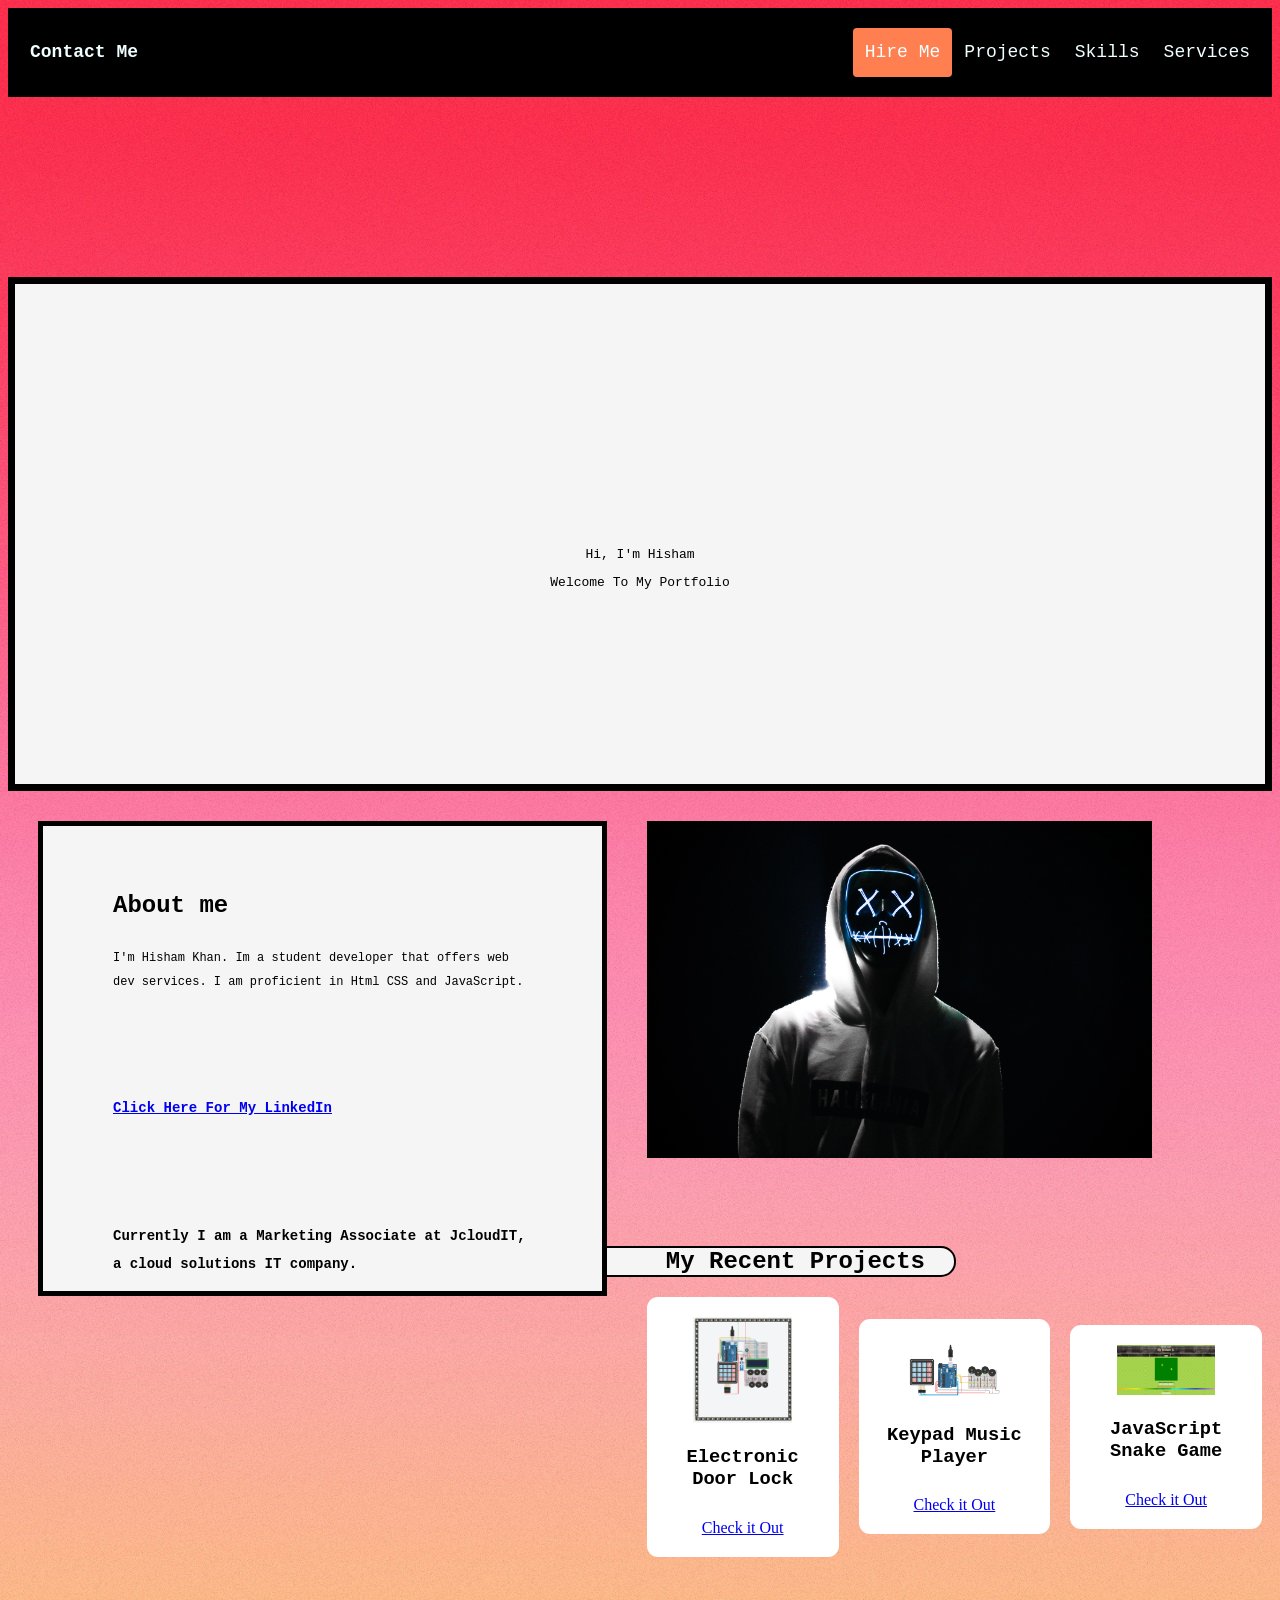
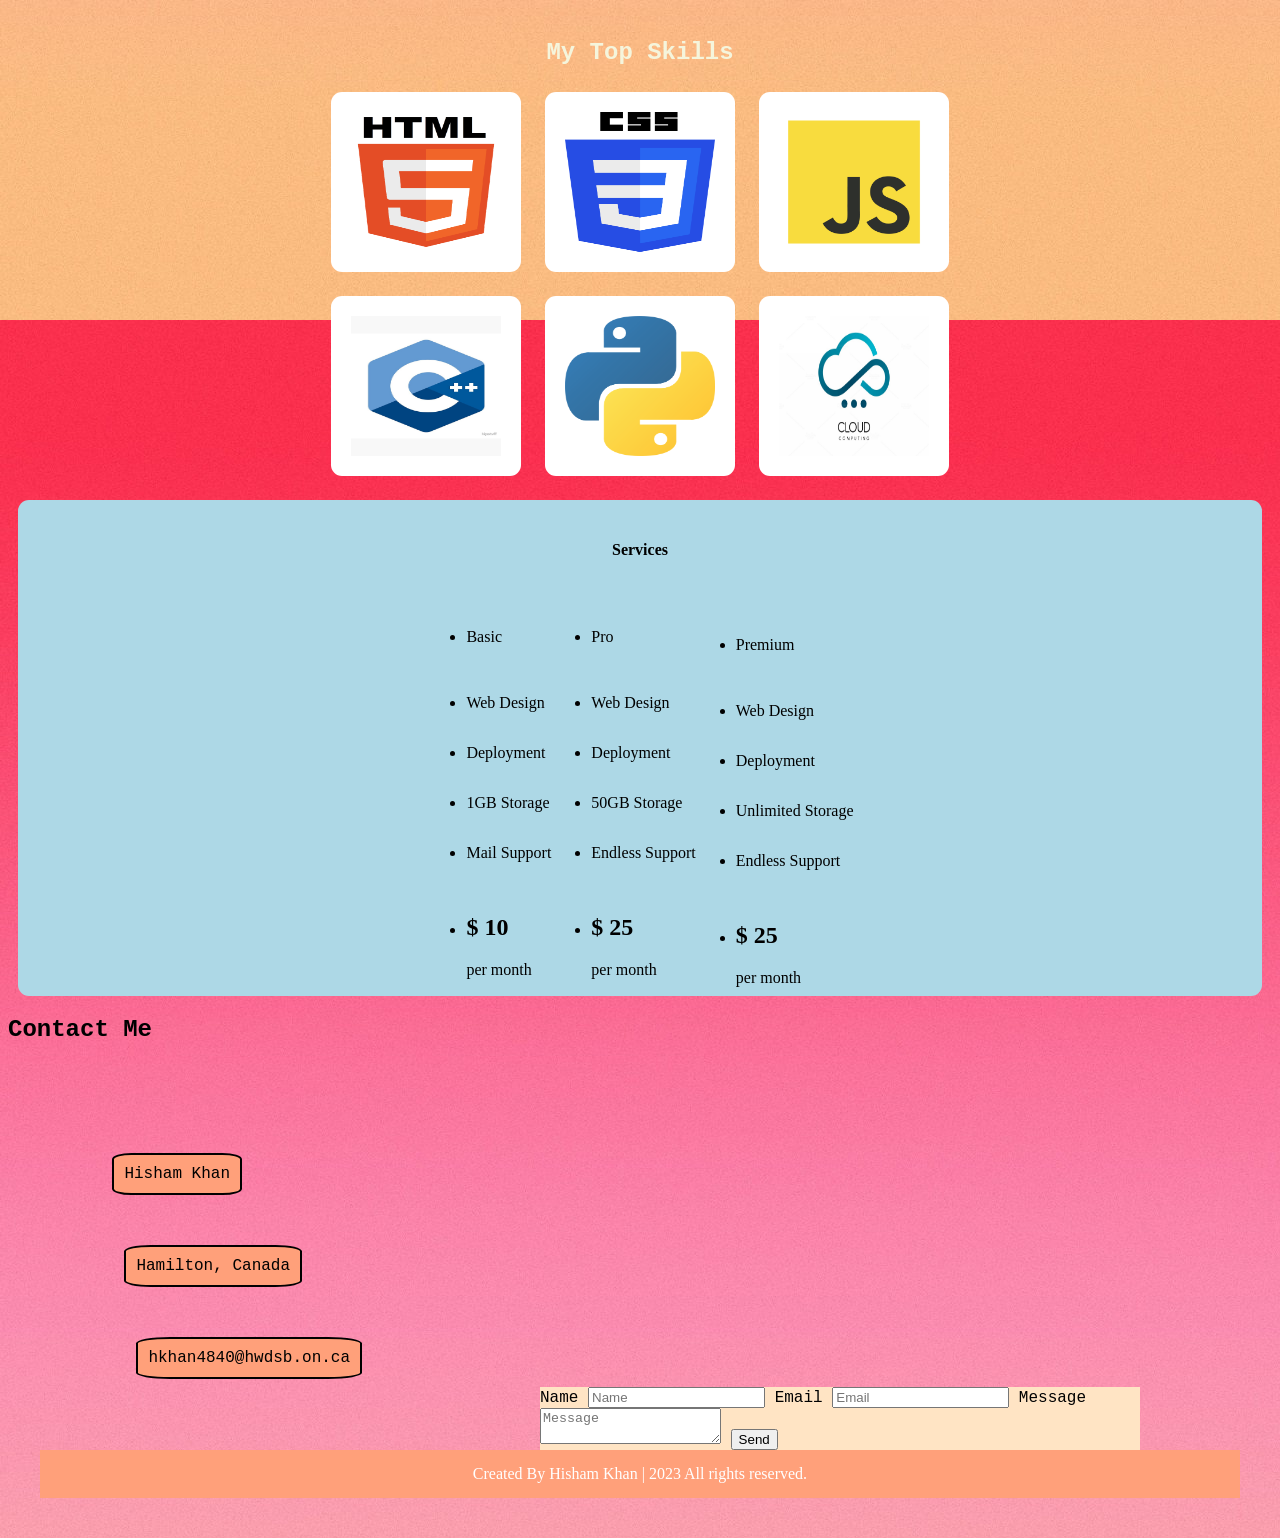
<file: index.html>
<!DOCTYPE html>
<html lang="en">
<head>
    <meta charset="UTF-8">
    <meta http-equiv="X-UA-Compatible" content="IE=edge">
    <meta name="viewport" content="width=device-width, initial-scale=1.0">
    <link rel="stylesheet" href="style.css">
    <link rel="script" href="script.js">
    <title>Website</title>


  
</head>


<body class="body">

    <div class="header">
        <a href="#contact" class="logo">Contact Me</a>
        <div class="header-right">
          <a class="active" href="https://ca.linkedin.com/in/hisham-k-297332267">Hire Me</a>
          <a href="#projects">Projects</a>
          <a href="#skills">Skills</a>
          <a href="#serviceheader">Services</a>
        </div>
      </div>

      <div class="box">
        <p id="tagline">Hi, I'm Hisham</p>
        <p id="tagline">Welcome To My Portfolio</p> 
      </div>

      <!--Section 2: About me-->

  
<div class="column-2">
    <h1>About me</h1>
    <span style="--n:250" class="animations">I'm Hisham Khan. Im a student developer that offers web dev services. I am proficient in Html CSS and JavaScript.</span>
    <h3 id="d23"><a href="https://ca.linkedin.com/in/hisham-k-297332267">Click Here For My LinkedIn</a>
    </h3>
    <h3 id="d23">
      Currently I am a Marketing Associate at JcloudIT, a cloud solutions IT company.
    </h3>
    
</div>

<div width="10" height="10">
<img src="images/about.jpg" id="img1">
</div>

<section class="projects" id="projects">


  <h2 id=myrecentprojects class="projects-title">My Recent Projects</h2>

  <div class="projects-container">
    <div class="project-container project-card">
      <img
        src="images/doorlock.png"
        alt="expense-tracker"
        loading="lazy"
        class="project-pic"
      />
      <h3 class="project-title">Electronic Door Lock</h3>
      <p class="project-details">
        
      </p>
      <a href="https://www.tinkercad.com/things/279cfKQQ7SI-tej3m-culminating-task/editel?sharecode=rra4Mtk5sgJwnmnbdCJPDV0yx7K9Fpzuvy6Smz7Po2Y" target="_blank" class="project-link">Check it Out</a>
    </div>
    <div class="project-container project-card">
      <img
        src="images/musicplayer.png"
        alt="netflic-clone"
        loading="lazy"
        class="project-pic"
      />
      <h3 class="project-title">Keypad Music Player</h3>
      <p class="project-details">

      </p>
      <a href="https://www.tinkercad.com/things/6hLzX31OpA3-task-5/editel?sharecode=H7u-XN_5c_JZ19SJtfdOCaW3M8xUnhJWun__Durep5I" target="_blank" class="project-link">Check it Out</a>
    </div>
    <div class="project-container project-card">
      <img
        src="images/picofsnakegame.png"
        alt="greeny-earth"
        loading="lazy"
        class="project-pic"
      />
      <h3 class="project-title">JavaScript Snake Game</h3>
      <p class="project-details">
      
      </p>
      <a href="https://github.com/hkhan4840/JavaScript-Game" target="_blank" class="project-link">Check it Out</a>
    </div>
  </div>
</section>








<section class="skills" id="skills">
  <h2 class="skill-header">My Top Skills</h2>

  <div class="skills-wrapper">
    <div class="first-set animate__animated animate__pulse">
      <img
        src="images/html logo.png"
        alt=""
        loading="lazy"
        class="icon icon-card"
      />
      <img
        src="images/css logo.png"
        alt=""
        loading="lazy"
        class="icon icon-card"
      />
      <img
        src="images/javascript logo.png"
        alt=""
        loading="lazy"
        class="icon icon-card"
      />
    </div>

    <div class="second-set animate__animated animate__pulse">
      <img
        src="images/c++ logo.jpg"
        alt=""
        loading="lazy"
        class="icon icon-card"
      />
      <img
        src="images/python logo.png"
        alt=""
        loading="lazy"
        class="icon icon-card"
      />
      <img
        src="images/cloud logo.jpg"
        alt=""
        loading="lazy"
        class="icon icon-card"
      />
    </div>
  </div>
</section>

<section id="servicessection">
  <h4 id="serviceheader">Services</h4>
      <!-- Pricing Tables -->
      <div class="w3-row-padding" style="margin:0 -16px">
        <div class="w3-third w3-margin-bottom">
          <ul class="w3-ul w3-border w3-white w3-center w3-opacity w3-hover-opacity-off">
            <li class="w3-black w3-xlarge w3-padding-32">Basic</li>
            <li class="w3-padding-16">Web Design</li>
            <li class="w3-padding-16">Deployment</li>
            <li class="w3-padding-16">1GB Storage</li>
            <li class="w3-padding-16">Mail Support</li>
            <li class="w3-padding-16">
              <h2>$ 10</h2>
              <span class="w3-opacity">per month</span>
            </li>
        
          </ul>
        </div>
        
        <div class="w3-third w3-margin-bottom">
          <ul class="w3-ul w3-border w3-white w3-center w3-opacity w3-hover-opacity-off">
            <li class="w3-teal w3-xlarge w3-padding-32">Pro</li>
            <li class="w3-padding-16">Web Design</li>
            <li class="w3-padding-16">Deployment</li>
            <li class="w3-padding-16">50GB Storage</li>
            <li class="w3-padding-16">Endless Support</li>
            <li class="w3-padding-16">
              <h2>$ 25</h2>
              <span class="w3-opacity">per month</span>
            </li>
          
          </ul>
        </div>
        
        <div class="w3-third">
          <ul class="w3-ul w3-border w3-white w3-center w3-opacity w3-hover-opacity-off">
            <li class="w3-black w3-xlarge w3-padding-32">Premium</li>
            <li class="w3-padding-16">Web Design</li>
            <li class="w3-padding-16">Deployment</li>
            <li class="w3-padding-16">Unlimited Storage</li>
            <li class="w3-padding-16">Endless Support</li>
            <li class="w3-padding-16">
              <h2>$ 25</h2>
              <span class="w3-opacity">per month</span>
            </li>
          </ul>
        </div>
      </div>
    </div>
</section>


<section id="contact">

  <div class="container">
  
  <h2 id="contactme">Contact Me</h2>
  
  <div class="contact-content">
  
  <div class="column ">
  

  <div class="contact-text">
  
  <div class="icons">
  
  <div class="row">
  
  <i class="fas fa-user "></i>
  
  <div class="info">
  
  <h4></h4>
  
  <div id="infos">Hisham Khan</div>
  
  </div>
  
  </div>
  
  <div class="row">
  
  <i class="fas fa-map-marker-alt"></i>
  
  <div class="info">
  
  <h4></h4>
  
  <div id="infos">Hamilton, Canada</div>
  
  </div>
  
  </div>
  
  <div class="row">
  
  <i class="fas fa-envelope"></i>
  
  <div class="info">
  
  <h4></h4>
  
  <div id="infos">hkhan4840@hwdsb.on.ca</div>
  
  </div>
  
  </div>
  
  </div>
  
  </div>
  
  
  
  <form id="contact-form" action="https://submit-form.com/gdmmdwvb">
    <label for="name">Name</label>
    <input type="text" id="name" name="name" placeholder="Name" required="" />
    <label for="email">Email</label>
    <input type="email" id="email" name="email" placeholder="Email" required="" />
    <label for="message">Message</label>
    <textarea
      id="message"
      name="message"
      placeholder="Message"
      required=""
    ></textarea>
    <button type="submit">Send</button>
  </form>
  

  


<footer>
  <span>Created By Hisham Khan | <span class="far fa-copyright"></span> 2023 All rights reserved.</span>
</footer>

</body>

</html>
</file>
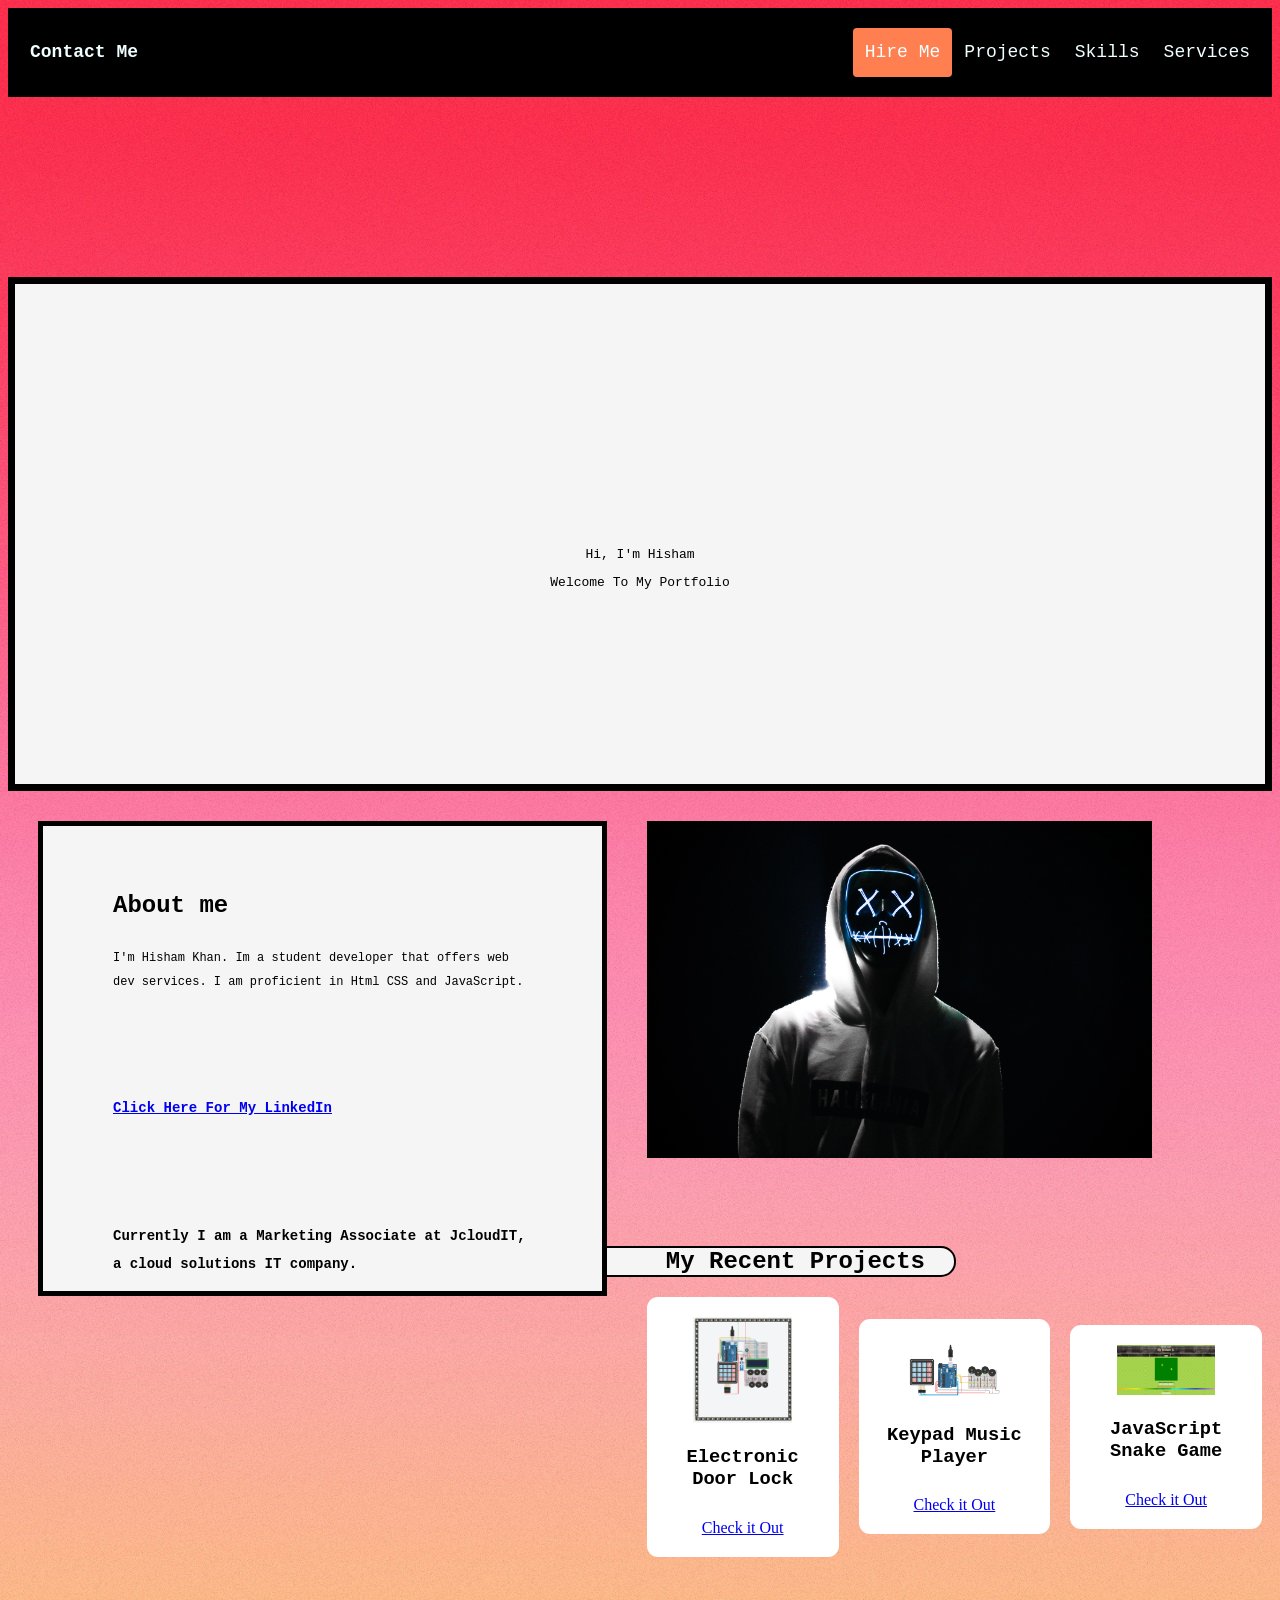
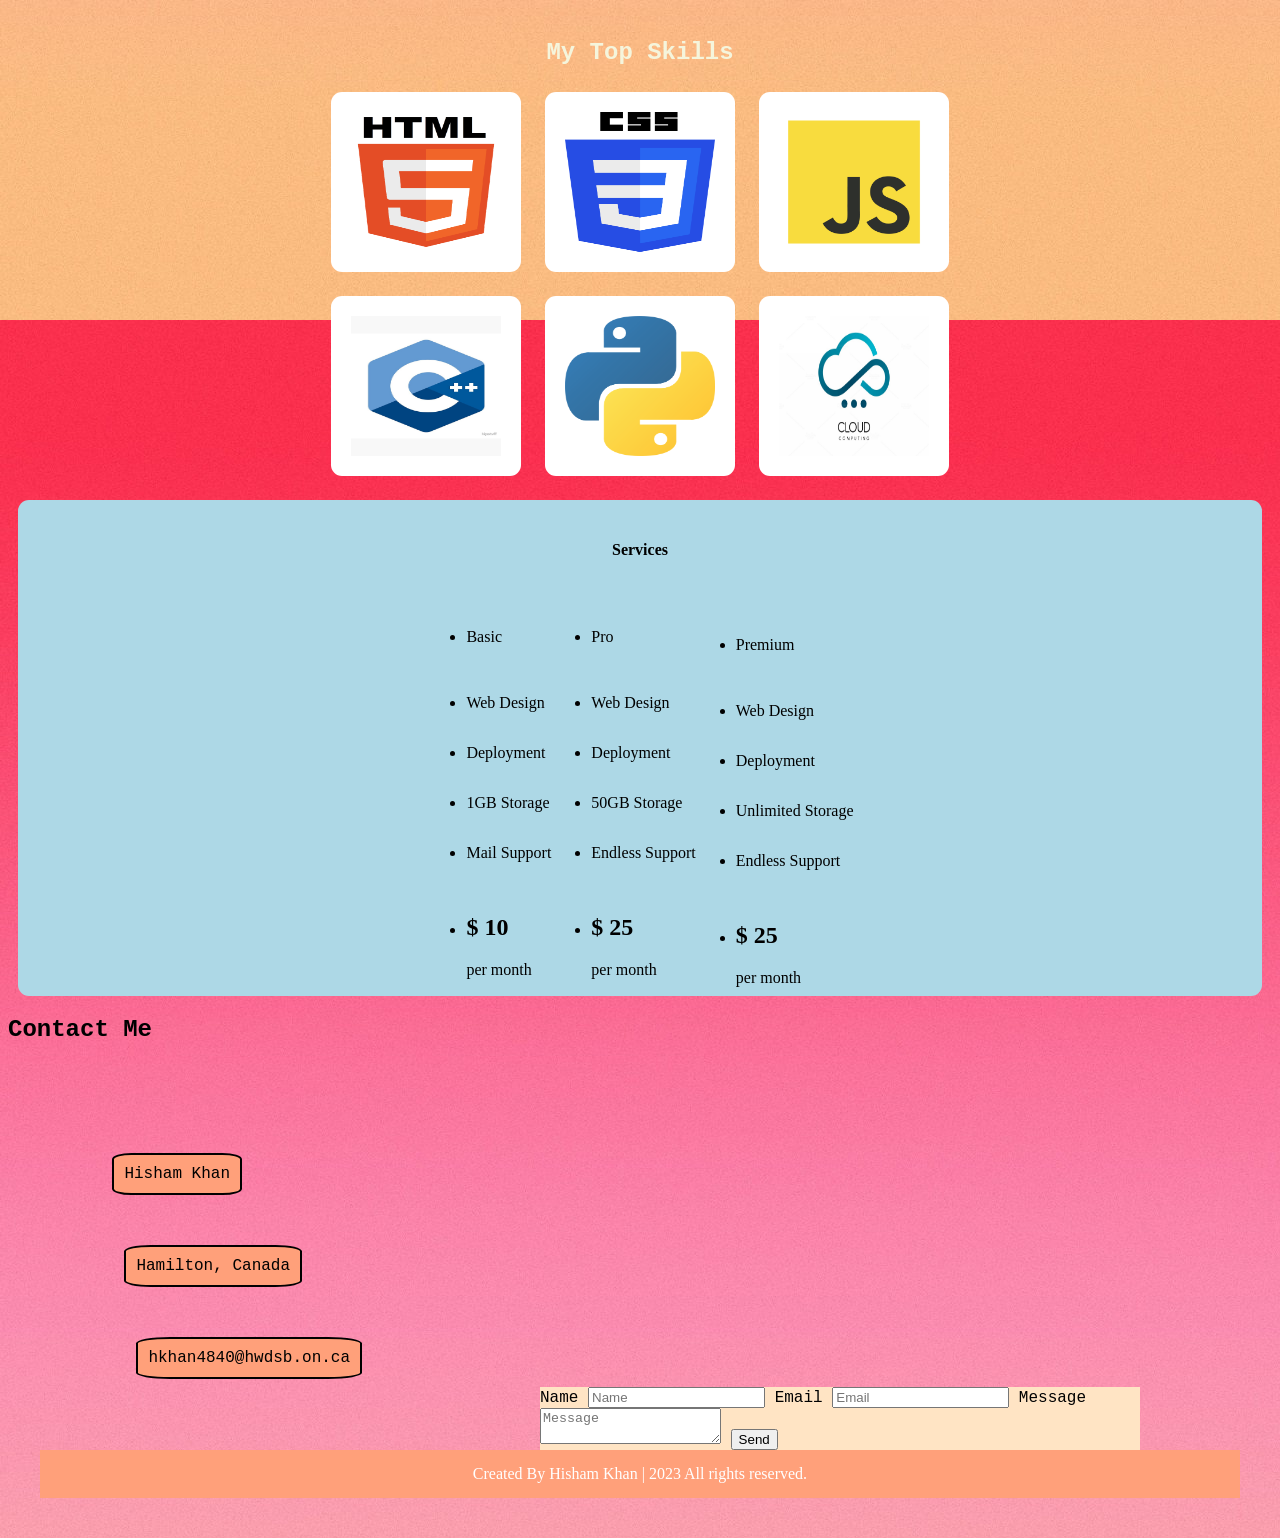
<file: index (1).html>
<!DOCTYPE html>
<html lang="en">
<head>
    <meta charset="UTF-8">
    <meta http-equiv="X-UA-Compatible" content="IE=edge">
    <meta name="viewport" content="width=device-width, initial-scale=1.0">
    <link rel="stylesheet" href="style (1).css">
    <link rel="script" href="script.js">
    <title>Website</title>


  
</head>


<body class="body">

    <div class="header">
        <a href="#contact" class="logo">Contact Me</a>
        <div class="header-right">
          <a class="active" href="https://ca.linkedin.com/in/hisham-k-297332267">Hire Me</a>
          <a href="#projects">Projects</a>
          <a href="#skills">Skills</a>
          <a href="#serviceheader">Services</a>
        </div>
      </div>

      <div class="box">
        <p id="tagline">Hi, I'm Hisham</p>
        <p id="tagline">Welcome To My Portfolio</p> 
      </div>

      <!--Section 2: About me-->

  
<div class="column-2">
    <h1>About me</h1>
    <span style="--n:250" class="animations">I'm Hisham Khan. Im a student developer that offers web dev services. I am proficient in Html CSS and JavaScript.</span>
    <h3 id="d23"><a href="https://ca.linkedin.com/in/hisham-k-297332267">Click Here For My LinkedIn</a>
    </h3>
    <h3 id="d23">
      Currently I am a Marketing Associate at JcloudIT, a cloud solutions IT company.
    </h3>
    
</div>

<div width="10" height="10">
<img src="images/about.jpg" id="img1">
</div>

<section class="projects" id="projects">


  <h2 id=myrecentprojects class="projects-title">My Recent Projects</h2>

  <div class="projects-container">
    <div class="project-container project-card">
      <img
        src="images/doorlock.png"
        alt="expense-tracker"
        loading="lazy"
        class="project-pic"
      />
      <h3 class="project-title">Electronic Door Lock</h3>
      <p class="project-details">
        
      </p>
      <a href="https://www.tinkercad.com/things/279cfKQQ7SI-tej3m-culminating-task/editel?sharecode=rra4Mtk5sgJwnmnbdCJPDV0yx7K9Fpzuvy6Smz7Po2Y" target="_blank" class="project-link">Check it Out</a>
    </div>
    <div class="project-container project-card">
      <img
        src="images/musicplayer.png"
        alt="netflic-clone"
        loading="lazy"
        class="project-pic"
      />
      <h3 class="project-title">Keypad Music Player</h3>
      <p class="project-details">

      </p>
      <a href="https://www.tinkercad.com/things/6hLzX31OpA3-task-5/editel?sharecode=H7u-XN_5c_JZ19SJtfdOCaW3M8xUnhJWun__Durep5I" target="_blank" class="project-link">Check it Out</a>
    </div>
    <div class="project-container project-card">
      <img
        src="images/picofsnakegame.png"
        alt="greeny-earth"
        loading="lazy"
        class="project-pic"
      />
      <h3 class="project-title">JavaScript Snake Game</h3>
      <p class="project-details">
      
      </p>
      <a href="https://github.com/hkhan4840/JavaScript-Game" target="_blank" class="project-link">Check it Out</a>
    </div>
  </div>
</section>








<section class="skills" id="skills">
  <h2 class="skill-header">My Top Skills</h2>

  <div class="skills-wrapper">
    <div class="first-set animate__animated animate__pulse">
      <img
        src="images/html logo.png"
        alt=""
        loading="lazy"
        class="icon icon-card"
      />
      <img
        src="images/css logo.png"
        alt=""
        loading="lazy"
        class="icon icon-card"
      />
      <img
        src="images/javascript logo.png"
        alt=""
        loading="lazy"
        class="icon icon-card"
      />
    </div>

    <div class="second-set animate__animated animate__pulse">
      <img
        src="images/c++ logo.jpg"
        alt=""
        loading="lazy"
        class="icon icon-card"
      />
      <img
        src="images/python logo.png"
        alt=""
        loading="lazy"
        class="icon icon-card"
      />
      <img
        src="images/cloud logo.jpg"
        alt=""
        loading="lazy"
        class="icon icon-card"
      />
    </div>
  </div>
</section>

<section id="servicessection">
  <h4 id="serviceheader">Services</h4>
      <!-- Pricing Tables -->
      <div class="w3-row-padding" style="margin:0 -16px">
        <div class="w3-third w3-margin-bottom">
          <ul class="w3-ul w3-border w3-white w3-center w3-opacity w3-hover-opacity-off">
            <li class="w3-black w3-xlarge w3-padding-32">Basic</li>
            <li class="w3-padding-16">Web Design</li>
            <li class="w3-padding-16">Deployment</li>
            <li class="w3-padding-16">1GB Storage</li>
            <li class="w3-padding-16">Mail Support</li>
            <li class="w3-padding-16">
              <h2>$ 10</h2>
              <span class="w3-opacity">per month</span>
            </li>
        
          </ul>
        </div>
        
        <div class="w3-third w3-margin-bottom">
          <ul class="w3-ul w3-border w3-white w3-center w3-opacity w3-hover-opacity-off">
            <li class="w3-teal w3-xlarge w3-padding-32">Pro</li>
            <li class="w3-padding-16">Web Design</li>
            <li class="w3-padding-16">Deployment</li>
            <li class="w3-padding-16">50GB Storage</li>
            <li class="w3-padding-16">Endless Support</li>
            <li class="w3-padding-16">
              <h2>$ 25</h2>
              <span class="w3-opacity">per month</span>
            </li>
          
          </ul>
        </div>
        
        <div class="w3-third">
          <ul class="w3-ul w3-border w3-white w3-center w3-opacity w3-hover-opacity-off">
            <li class="w3-black w3-xlarge w3-padding-32">Premium</li>
            <li class="w3-padding-16">Web Design</li>
            <li class="w3-padding-16">Deployment</li>
            <li class="w3-padding-16">Unlimited Storage</li>
            <li class="w3-padding-16">Endless Support</li>
            <li class="w3-padding-16">
              <h2>$ 25</h2>
              <span class="w3-opacity">per month</span>
            </li>
          </ul>
        </div>
      </div>
    </div>
</section>


<section id="contact">

  <div class="container">
  
  <h2 id="contactme">Contact Me</h2>
  
  <div class="contact-content">
  
  <div class="column ">
  

  <div class="contact-text">
  
  <div class="icons">
  
  <div class="row">
  
  <i class="fas fa-user "></i>
  
  <div class="info">
  
  <h4></h4>
  
  <div id="infos">Hisham Khan</div>
  
  </div>
  
  </div>
  
  <div class="row">
  
  <i class="fas fa-map-marker-alt"></i>
  
  <div class="info">
  
  <h4></h4>
  
  <div id="infos">Hamilton, Canada</div>
  
  </div>
  
  </div>
  
  <div class="row">
  
  <i class="fas fa-envelope"></i>
  
  <div class="info">
  
  <h4></h4>
  
  <div id="infos">hkhan4840@hwdsb.on.ca</div>
  
  </div>
  
  </div>
  
  </div>
  
  </div>
  
  
  
  <form id="contact-form" action="https://submit-form.com/gdmmdwvb">
    <label for="name">Name</label>
    <input type="text" id="name" name="name" placeholder="Name" required="" />
    <label for="email">Email</label>
    <input type="email" id="email" name="email" placeholder="Email" required="" />
    <label for="message">Message</label>
    <textarea
      id="message"
      name="message"
      placeholder="Message"
      required=""
    ></textarea>
    <button type="submit">Send</button>
  </form>
  

  


<footer>
  <span>Created By Hisham Khan | <span class="far fa-copyright"></span> 2023 All rights reserved.</span>
</footer>

</body>

</html>
</file>
<file: style.css>
/* Style the header with a grey background and some padding */
.header {
    overflow: hidden;
    background-color: black;
    padding: 20px 10px;
  }
  
  /* Style the header links */
  .header a {
    float: left;
    color: azure;
    text-align: center;
    padding: 12px;
    text-decoration: none;
    font-size: 18px;
    line-height: 25px;
    border-radius: 4px;
    font-family: monospace;
  }
  
  /* Style the logo link (notice that we set the same value of line-height and font-size to prevent the header to increase when the font gets bigger */
  .header a.logo {
    font-size: 18px;
    font-weight: bold;
    font-family: monospace;
  }
  
  /* Change the background color on mouse-over */
  .header a:hover {
    background-color: lightblue;
    color: black;
  }
  
  /* Style the active/current link*/
  .header a.active {
    background-color: coral;
    color: azure;
  }
  
  /* Float the link section to the right */
  .header-right {
    float: right;
  }
  
  /* Add media queries for responsiveness - when the screen is 500px wide or less, stack the links on top of each other */
  @media screen and (max-width: 500px) {
    .header a {
      float: none;
      display: block;
      text-align: left;
    }
    .header-right {
      float: none;
    }
  }

.body {
  background-color: coral;
  background-image: url(images/backgroundimg.jpg);

}

.box {
  background-color: whitesmoke;
  text-align: center;
  margin-top: 180px;
  height: 60px;
  vertical-align: middle;
  padding: 250px 0;
  font-family: monospace;
  border: 7px solid black;
}

.box:hover {
  background: lightblue;

}



#tagline {
  animation-duration: 3s;
  animation-name: slidein;
}

@keyframes slidein {
  from {
    margin-left: 100%;
    width: 300%;
  }

  to {
    margin-left: 0%;
    width: 100%;
  }
}





/* Include padding and border in total box size*/
* {
  box-sizing: border-box;
}

/* Create two equal columns that float next to each other */
.column-2 {
  float: left;
  width: 45%;
  padding: 40px;
  padding-left:70px;
  padding-right: 70px;
  height: 475px;
  margin:30px;
  margin-right:30px;
  margin-bottom: 70px;
  background-color: whitesmoke
  ;
  line-height:2;
  

}


.column-2 {
  font-size: small;
  font-family: monospace;
  border: 5px solid black ;
  
}

.column-2:hover{
  background: lightblue; /* make this whatever you want */
  }


#img1 {
  max-width: 40%;
  max-height: 40%;
  margin-left: 10px;
  margin-top: 30px;
  
}

img:hover {
  border: 4px solid lightblue;
}

.projects {
  background-color: var(--bg-color);
  padding: 32px 0;
  margin-top: 2rem;
}

.project-pic {
  width: 65%;
  height: 60%;
}

.projects-container {
  display: flex;
  align-items: center;
  justify-content: center;
}

.projects-title {
  text-align: center;
  margin-bottom: 10px;
  background-color: whitesmoke;
  font-family: 'Courier New', Courier, monospace;
}

.project-container {
  text-align: center;
  width: 21.875rem;
  padding: 1rem;
}

.project-container p {
  padding: 0.4rem;
}

.project-title {
  margin-bottom: var(--bottom-margin);
  font-family: 'Courier New', Courier, monospace;
}

.project-details {
  margin-bottom: var(--bottom-margin);
}

.project-card {
  background-color: #fff;
  border-radius: 11px;
  box-shadow: 0 3px 10px var(--primary-shadow);
  padding: 20px;
  margin: 10px;
}

#d23 {
  margin-top: 100px;
}

#myrecentprojects {
  width: 50%;
  margin-left: 25%;
  border: 2px solid #000;
    border-radius: 15px;
    -moz-border-radius: 15px
}

.projects-title:hover {
  background-color: lightblue;

}


.skills__container{
  padding-bottom: 2rem;
  row-gap: 3.5rem;
}

.skills__data{
  text-align: center;
}

.skills__description{
  margin-bottom: 2rem;
}

.skills__content,
.skills__group{
  display: grid;
}

.skills__content{
  grid-template-columns: repeat(2, max-content);
  column-gap: 4rem;
  justify-content: center;
  align-items: baseline;
}

.skills__group{
  row-gap: 1rem;
  list-style: decimal-leading-zero;
}

.skills__items::marker{
  color: lightblue;

}

.skills {
  max-width: 68.75rem;
  margin: auto;
  text-align: center;
  margin-top: 2.5rem;
}

.skill-header {
  margin-bottom: 1rem;
  color: beige;
  font-family: 'Courier New', Courier, monospace;
}

.skills-wrapper img {
  padding: 1.25rem;
}

.icon {
  width: 11.875rem;
  height: 11.25rem;
}

.icon-card {
  background-color: #fff;
  border-radius: 11px;
  box-shadow: 0 3px 10px var(--secondary-shadow);
  padding: 20px;
  margin: 10px;
}

/* footer */

footer{

  background-color: lightsalmon;
  
  padding: 15px 23px;
  
  color: #fff;
  
  text-align: center;
  
  }

  
.contact-content {

  display: flex;
  
  padding: 1rem;
  
  }
  
  
  
  .contact-content .column {
  
  flex: 1;
  
  padding: 1rem;
  
  }
  
  
  
  .contact-text{
  
  margin-top: 1rem;
  
  }
  
  .row{
  
  display: flex;
  
  padding: .5rem;
  
  }
  
  
  
  .row i{
  
  padding: 1rem;
  
  color: #0000ff;
  
  }
  
  
  
  .row .info {
  
  margin-top: .8rem;
  
  }
  
  
  
  .contact-form .form-group {
  
  margin: 0.75rem;
  
  }
  
  
  
  .contact-form label {
  
  display: block;
  
  }
  
  
  
  .contact-form .field,
  
  .contact-form textarea {
  
  width: 100%;
  
  padding: 0.5rem;
  
  border-radius: .2rem;
  
  }
  
  
  
  .contact-form textarea{
  
  height: 8rem;
  
  }
  
  
  
  .contact-content .column .contact-form .btn{
  
  margin-left: .8rem;
  
  }

#infos {
  background-color:lightsalmon;
  padding: 10px;
  font-family: 'Courier New', Courier, monospace;
  width: 100%;
  margin-left: 25%;
  border: 2px solid #000;
    border-radius: 15%;
    -moz-border-radius: 15px
}


#contact-form {

  width: 50%;
  margin-left: 500px;
  background-color: bisque;
  font-family: 'Courier New', Courier, monospace;
 
}

#contactme {
  font-family: 'Courier New', Courier, monospace;
}


.w3-section,.w3-code{margin-top:16px!important;margin-bottom:16px!important}
.w3-margin{margin:16px!important}.w3-margin-top{margin-top:16px!important}.w3-margin-bottom{margin-bottom:16px!important}
.w3-margin-left{margin-left:16px!important}.w3-margin-right{margin-right:16px!important}
.w3-padding-small{padding:4px 8px!important}.w3-padding{padding:8px 16px!important}.w3-padding-large{padding:12px 24px!important}
.w3-padding-16{padding-top:16px!important;padding-bottom:16px!important}.w3-padding-24{padding-top:24px!important;padding-bottom:24px!important}
.w3-padding-32{padding-top:32px!important;padding-bottom:32px!important}.w3-padding-48{padding-top:48px!important;padding-bottom:48px!important}
.w3-padding-64{padding-top:64px!important;padding-bottom:64px!important}
.w3-padding-top-64{padding-top:64px!important}.w3-padding-top-48{padding-top:48px!important}
.w3-padding-top-32{padding-top:32px!important}.w3-padding-top-24{padding-top:24px!important}
.w3-left{float:left!important}.w3-right{float:right!important}
.w3-button:hover{color:#000!important;background-color:#ccc!important}
.w3-transparent,.w3-hover-none:hover{background-color:transparent!important}
.w3-hover-none:hover{box-shadow:none!important}



.w3-row-padding {
  align-content: center;
  display: flex;
  align-items: center;
  justify-content: center;


}

#serviceheader {
  align-content: center;
  display: flex;
  align-items: center;
  justify-content: center;

}

#servicessection {
  background-color: lightblue;
  border-radius: 11px;
  box-shadow: 0 3px 10px var(--secondary-shadow);
  padding: 20px;
  margin: 10px;

  height: 31rem;
}



.animations {
  color:#0000;
  background:
    linear-gradient(-90deg, lightblue 5px,#0000 0) 10px 0,
    linear-gradient(black 0 0) 0 0;
  background-size:calc(var(--n)*1ch) 200%;
  -webkit-background-clip:padding-box,text;
  background-clip:padding-box,text;
  background-repeat:no-repeat;
  animation: 
   b 0.7s infinite steps(1),   
   t calc(var(--n)*.03s) steps(var(--n)) forwards;
}

@keyframes t{
  from {background-size:0 200%}
}
@keyframes b{
  50% {background-position:0 -100%,0 0}
}
</file>
<file: style (1).css>
/* Style the header with a grey background and some padding */
.header {
    overflow: hidden;
    background-color: black;
    padding: 20px 10px;
  }
  
  /* Style the header links */
  .header a {
    float: left;
    color: azure;
    text-align: center;
    padding: 12px;
    text-decoration: none;
    font-size: 18px;
    line-height: 25px;
    border-radius: 4px;
    font-family: monospace;
  }
  
  /* Style the logo link (notice that we set the same value of line-height and font-size to prevent the header to increase when the font gets bigger */
  .header a.logo {
    font-size: 18px;
    font-weight: bold;
    font-family: monospace;
  }
  
  /* Change the background color on mouse-over */
  .header a:hover {
    background-color: lightblue;
    color: black;
  }
  
  /* Style the active/current link*/
  .header a.active {
    background-color: coral;
    color: azure;
  }
  
  /* Float the link section to the right */
  .header-right {
    float: right;
  }
  
  /* Add media queries for responsiveness - when the screen is 500px wide or less, stack the links on top of each other */
  @media screen and (max-width: 500px) {
    .header a {
      float: none;
      display: block;
      text-align: left;
    }
    .header-right {
      float: none;
    }
  }

.body {
  background-color: coral;
  background-image: url(images/backgroundimg.jpg);

}

.box {
  background-color: whitesmoke;
  text-align: center;
  margin-top: 180px;
  height: 60px;
  vertical-align: middle;
  padding: 250px 0;
  font-family: monospace;
  border: 7px solid black;
}

.box:hover {
  background: lightblue;

}



#tagline {
  animation-duration: 3s;
  animation-name: slidein;
}

@keyframes slidein {
  from {
    margin-left: 100%;
    width: 300%;
  }

  to {
    margin-left: 0%;
    width: 100%;
  }
}





/* Include padding and border in total box size*/
* {
  box-sizing: border-box;
}

/* Create two equal columns that float next to each other */
.column-2 {
  float: left;
  width: 45%;
  padding: 40px;
  padding-left:70px;
  padding-right: 70px;
  height: 475px;
  margin:30px;
  margin-right:30px;
  margin-bottom: 70px;
  background-color: whitesmoke
  ;
  line-height:2;
  

}


.column-2 {
  font-size: small;
  font-family: monospace;
  border: 5px solid black ;
  
}

.column-2:hover{
  background: lightblue; /* make this whatever you want */
  }


#img1 {
  max-width: 40%;
  max-height: 40%;
  margin-left: 10px;
  margin-top: 30px;
  
}

img:hover {
  border: 4px solid lightblue;
}

.projects {
  background-color: var(--bg-color);
  padding: 32px 0;
  margin-top: 2rem;
}

.project-pic {
  width: 65%;
  height: 60%;
}

.projects-container {
  display: flex;
  align-items: center;
  justify-content: center;
}

.projects-title {
  text-align: center;
  margin-bottom: 10px;
  background-color: whitesmoke;
  font-family: 'Courier New', Courier, monospace;
}

.project-container {
  text-align: center;
  width: 21.875rem;
  padding: 1rem;
}

.project-container p {
  padding: 0.4rem;
}

.project-title {
  margin-bottom: var(--bottom-margin);
  font-family: 'Courier New', Courier, monospace;
}

.project-details {
  margin-bottom: var(--bottom-margin);
}

.project-card {
  background-color: #fff;
  border-radius: 11px;
  box-shadow: 0 3px 10px var(--primary-shadow);
  padding: 20px;
  margin: 10px;
}

#d23 {
  margin-top: 100px;
}

#myrecentprojects {
  width: 50%;
  margin-left: 25%;
  border: 2px solid #000;
    border-radius: 15px;
    -moz-border-radius: 15px
}

.projects-title:hover {
  background-color: lightblue;

}


.skills__container{
  padding-bottom: 2rem;
  row-gap: 3.5rem;
}

.skills__data{
  text-align: center;
}

.skills__description{
  margin-bottom: 2rem;
}

.skills__content,
.skills__group{
  display: grid;
}

.skills__content{
  grid-template-columns: repeat(2, max-content);
  column-gap: 4rem;
  justify-content: center;
  align-items: baseline;
}

.skills__group{
  row-gap: 1rem;
  list-style: decimal-leading-zero;
}

.skills__items::marker{
  color: lightblue;

}

.skills {
  max-width: 68.75rem;
  margin: auto;
  text-align: center;
  margin-top: 2.5rem;
}

.skill-header {
  margin-bottom: 1rem;
  color: beige;
  font-family: 'Courier New', Courier, monospace;
}

.skills-wrapper img {
  padding: 1.25rem;
}

.icon {
  width: 11.875rem;
  height: 11.25rem;
}

.icon-card {
  background-color: #fff;
  border-radius: 11px;
  box-shadow: 0 3px 10px var(--secondary-shadow);
  padding: 20px;
  margin: 10px;
}

/* footer */

footer{

  background-color: lightsalmon;
  
  padding: 15px 23px;
  
  color: #fff;
  
  text-align: center;
  
  }

  
.contact-content {

  display: flex;
  
  padding: 1rem;
  
  }
  
  
  
  .contact-content .column {
  
  flex: 1;
  
  padding: 1rem;
  
  }
  
  
  
  .contact-text{
  
  margin-top: 1rem;
  
  }
  
  .row{
  
  display: flex;
  
  padding: .5rem;
  
  }
  
  
  
  .row i{
  
  padding: 1rem;
  
  color: #0000ff;
  
  }
  
  
  
  .row .info {
  
  margin-top: .8rem;
  
  }
  
  
  
  .contact-form .form-group {
  
  margin: 0.75rem;
  
  }
  
  
  
  .contact-form label {
  
  display: block;
  
  }
  
  
  
  .contact-form .field,
  
  .contact-form textarea {
  
  width: 100%;
  
  padding: 0.5rem;
  
  border-radius: .2rem;
  
  }
  
  
  
  .contact-form textarea{
  
  height: 8rem;
  
  }
  
  
  
  .contact-content .column .contact-form .btn{
  
  margin-left: .8rem;
  
  }

#infos {
  background-color:lightsalmon;
  padding: 10px;
  font-family: 'Courier New', Courier, monospace;
  width: 100%;
  margin-left: 25%;
  border: 2px solid #000;
    border-radius: 15%;
    -moz-border-radius: 15px
}


#contact-form {

  width: 50%;
  margin-left: 500px;
  background-color: bisque;
  font-family: 'Courier New', Courier, monospace;
 
}

#contactme {
  font-family: 'Courier New', Courier, monospace;
}


.w3-section,.w3-code{margin-top:16px!important;margin-bottom:16px!important}
.w3-margin{margin:16px!important}.w3-margin-top{margin-top:16px!important}.w3-margin-bottom{margin-bottom:16px!important}
.w3-margin-left{margin-left:16px!important}.w3-margin-right{margin-right:16px!important}
.w3-padding-small{padding:4px 8px!important}.w3-padding{padding:8px 16px!important}.w3-padding-large{padding:12px 24px!important}
.w3-padding-16{padding-top:16px!important;padding-bottom:16px!important}.w3-padding-24{padding-top:24px!important;padding-bottom:24px!important}
.w3-padding-32{padding-top:32px!important;padding-bottom:32px!important}.w3-padding-48{padding-top:48px!important;padding-bottom:48px!important}
.w3-padding-64{padding-top:64px!important;padding-bottom:64px!important}
.w3-padding-top-64{padding-top:64px!important}.w3-padding-top-48{padding-top:48px!important}
.w3-padding-top-32{padding-top:32px!important}.w3-padding-top-24{padding-top:24px!important}
.w3-left{float:left!important}.w3-right{float:right!important}
.w3-button:hover{color:#000!important;background-color:#ccc!important}
.w3-transparent,.w3-hover-none:hover{background-color:transparent!important}
.w3-hover-none:hover{box-shadow:none!important}



.w3-row-padding {
  align-content: center;
  display: flex;
  align-items: center;
  justify-content: center;


}

#serviceheader {
  align-content: center;
  display: flex;
  align-items: center;
  justify-content: center;

}

#servicessection {
  background-color: lightblue;
  border-radius: 11px;
  box-shadow: 0 3px 10px var(--secondary-shadow);
  padding: 20px;
  margin: 10px;

  height: 31rem;
}



.animations {
  color:#0000;
  background:
    linear-gradient(-90deg, lightblue 5px,#0000 0) 10px 0,
    linear-gradient(black 0 0) 0 0;
  background-size:calc(var(--n)*1ch) 200%;
  -webkit-background-clip:padding-box,text;
  background-clip:padding-box,text;
  background-repeat:no-repeat;
  animation: 
   b 0.7s infinite steps(1),   
   t calc(var(--n)*.03s) steps(var(--n)) forwards;
}

@keyframes t{
  from {background-size:0 200%}
}
@keyframes b{
  50% {background-position:0 -100%,0 0}
}
</file>
